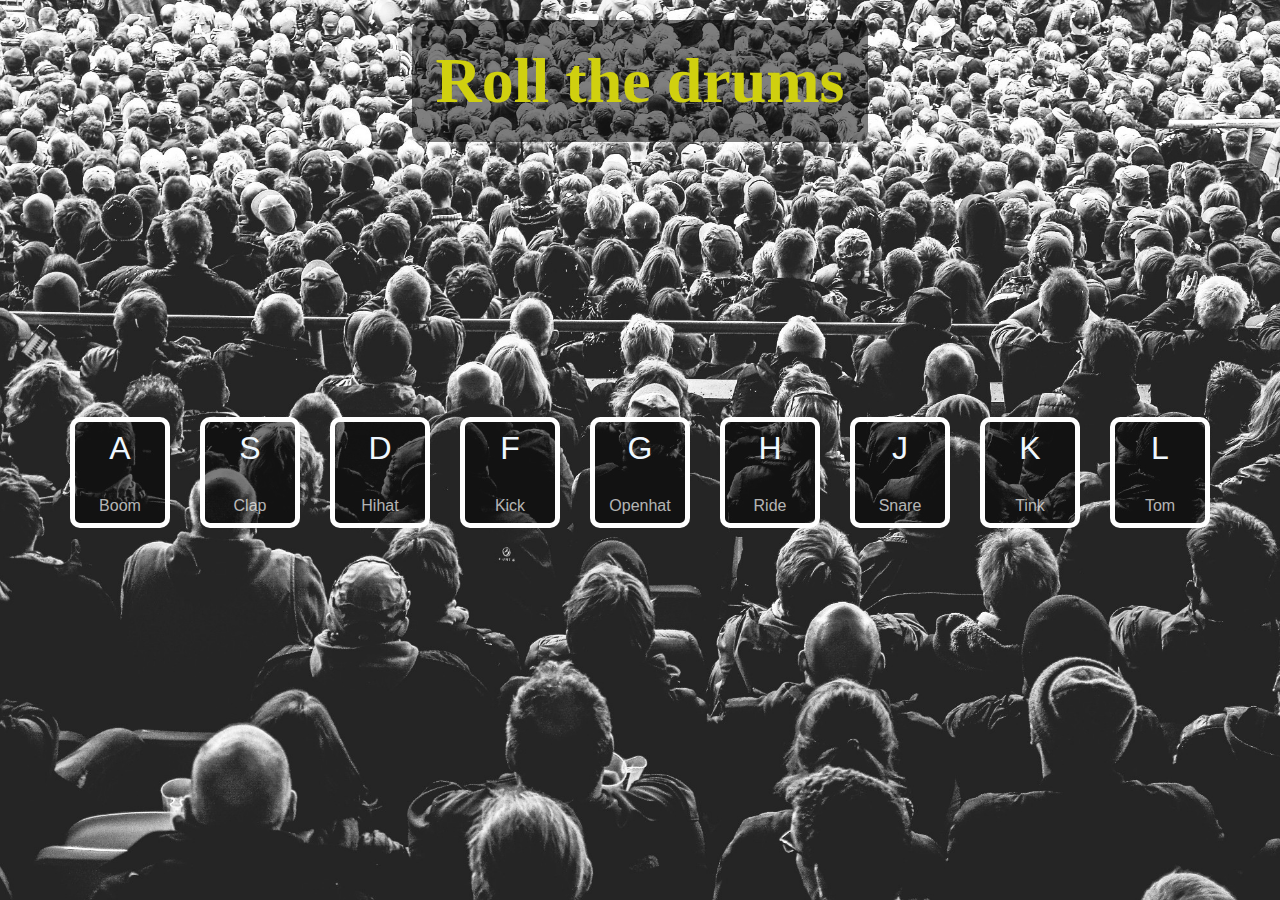
<file: 01-Drum Kit/index.html>
<!DOCTYPE html>
<html lang="en">
  <head>
    <meta charset="UTF-8" />
    <meta name="viewport" content="width=device-width, initial-scale=1.0" />
    <title>Drum kit</title>
    <link rel="stylesheet" href="style.css" />
  </head>
  <body>
    <header><h1>Roll the drums</h1></header>
    <main>
      <div class="drum-cont">
        <button class="drum-btn" id="boom" data-key="KeyA">
          A <span>Boom</span>
        </button>
        <button class="drum-btn" id="clap" data-key="KeyS">
          S <span>Clap</span>
        </button>
        <button class="drum-btn" id="hihat" data-key="KeyD">
          D <span>Hihat</span>
        </button>
        <button class="drum-btn" id="kick" data-key="KeyF">
          F <span>Kick</span>
        </button>
        <button class="drum-btn" id="openhat" data-key="KeyG">
          G <span>Openhat</span>
        </button>
        <button class="drum-btn" id="ride" data-key="KeyH">
          H <span>Ride</span>
        </button>
        <button class="drum-btn" id="snare" data-key="KeyJ">
          J <span>Snare</span>
        </button>
        <button class="drum-btn" id="tink" data-key="KeyK">
          K <span>Tink</span>
        </button>
        <button class="drum-btn" id="tom" data-key="KeyL">
          L <span>Tom</span>
        </button>
      </div>
    </main>
    <script src="script.js"></script>
  </body>
</html>
</file>
<file: 01-Drum Kit/style.css>
/*========================
           Reset
======================== */
* {
  margin: 0;
  padding: 0;
  box-sizing: border-box;
}
img {
  width: 100%;
  height: auto;
}
/*========================
        General
======================== */

body {
  background: url("assets/images/background.jpg") center/cover no-repeat;
  min-height: 100vh;
  display: flex;
  flex-direction: column;
  justify-content: flex-start;
  align-items: center;
  gap: 25vh;
  padding: 20px;
}
main {
  height: auto;
  display: flex;
  justify-content: center;
}
h1 {
  color: rgb(208, 208, 15);
  padding: 24px;
  font-size: 4rem;
  background-color: rgba(0, 0, 0, 0.5);
  border-radius: 10px;
}
.drum-cont {
  display: flex;
  justify-content: space-around;
  flex-wrap: wrap;
  padding: 50px;
  gap: 30px;
}
button {
  padding: 8px;
  flex: 1;
  gap: 30px;
  display: inline-flex;
  flex-direction: column;
  justify-content: end;
  align-items: center;
  background-color: rgba(0, 0, 0, 0.5);
  border: 5px solid rgb(255, 255, 255);
  color: aliceblue;
  font-size: 2rem;
  border-radius: 10px;
  min-width: 100px;
  max-width: 150px;
  cursor: pointer;
  box-shadow: none;
  transform: scale(1);
  transition: all 0.5s linear;
}
button span {
  font-size: 1rem;
  color: rgba(255, 255, 255, 0.7);
}
.playing {
  border-color: rgb(208, 208, 15);
  box-shadow: 0 0 10px 10px rgb(208, 208, 15);
  transform: scale(1.1);
  transition: all 0.1s ease-out;
}

@media (max-width: 800px) {
  body {
    background: url("assets/images/background.jpg") center/cover repeat;
  }
}
</file>
